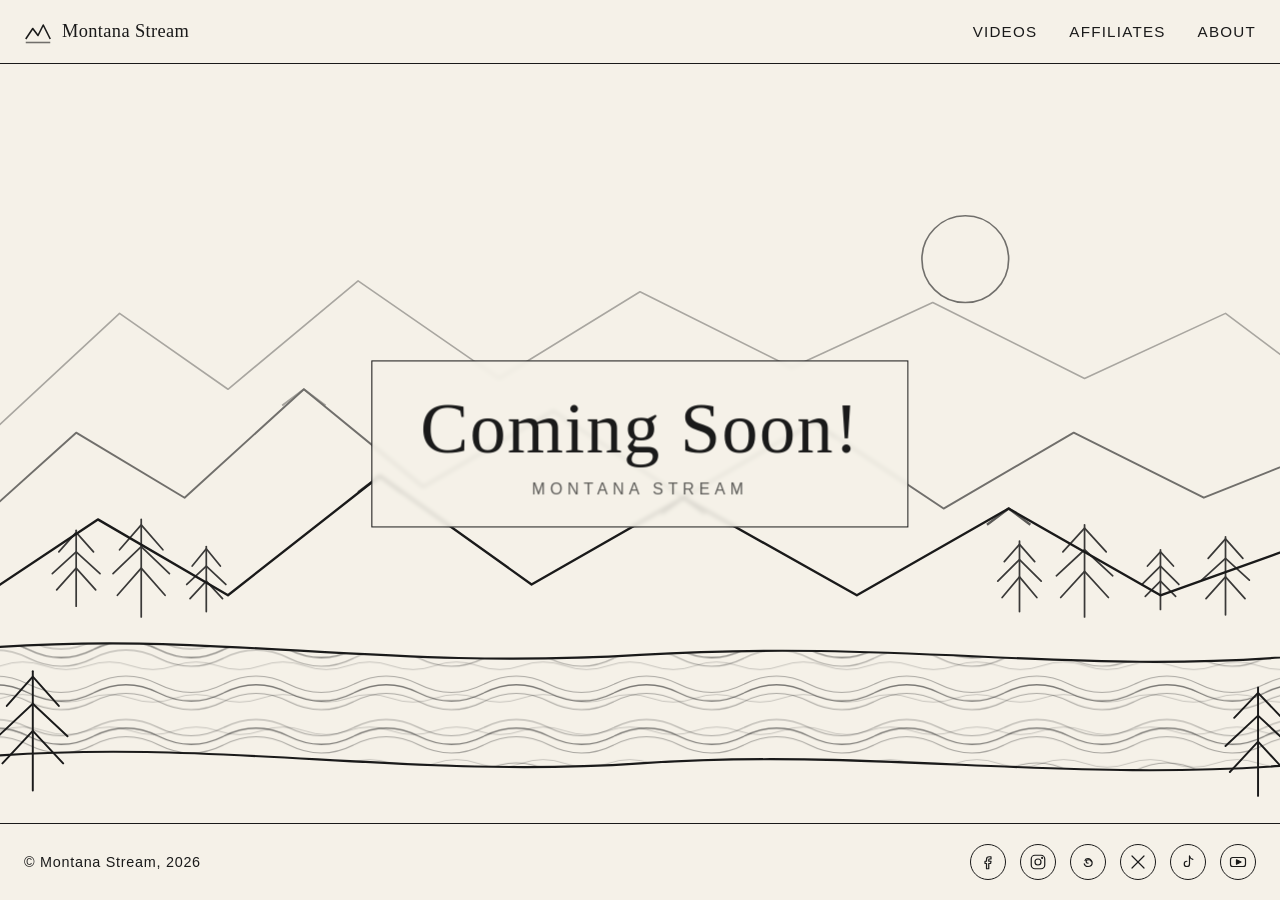
<file: index.html>
<!DOCTYPE html>
<html lang="en">
<head>
  <link rel="icon" href="/images/favicon.ico"/>
  <meta charset="UTF-8" />
  <meta name="viewport" content="width=device-width, initial-scale=1.0" />
  <title>Montana Stream</title>
  <link rel="stylesheet" href="css/style.css" />
</head>
<body>
  <!-- Global header gets injected here -->
  <div id="site-header"></div>

  <main class="hero">
    <!-- Wireframe scene: mountains, pines, animated river -->
    <svg class="scene" viewBox="0 0 1200 700" preserveAspectRatio="xMidYMid slice" aria-hidden="true">
      <defs>
        <!-- Animated river pattern -->
        <pattern id="riverFlow" x="0" y="0" width="120" height="40" patternUnits="userSpaceOnUse">
          <path d="M0,20 Q30,5 60,20 T120,20" fill="none" stroke="currentColor" stroke-width="1.2" opacity="0.55"/>
          <path d="M0,28 Q30,13 60,28 T120,28" fill="none" stroke="currentColor" stroke-width="1" opacity="0.35"/>
          <path d="M0,12 Q30,-3 60,12 T120,12" fill="none" stroke="currentColor" stroke-width="1" opacity="0.35"/>
          <animateTransform
            attributeName="patternTransform"
            type="translate"
            from="0 0"
            to="-120 0"
            dur="6s"
            repeatCount="indefinite"/>
        </pattern>

        <!-- Secondary ripple layer for depth -->
        <pattern id="riverRipple" x="0" y="0" width="80" height="30" patternUnits="userSpaceOnUse">
          <path d="M0,15 Q20,8 40,15 T80,15" fill="none" stroke="currentColor" stroke-width="0.8" opacity="0.25"/>
          <animateTransform
            attributeName="patternTransform"
            type="translate"
            from="-80 0"
            to="0 0"
            dur="9s"
            repeatCount="indefinite"/>
        </pattern>
      </defs>

      <!-- Distant back mountains -->
      <g class="mountains-back" stroke="currentColor" stroke-width="1.5" fill="none" stroke-linejoin="round">
        <polyline points="-20,360 120,230 220,300 340,200 470,290 600,210 740,280 870,220 1010,290 1140,230 1220,290"/>
      </g>

      <!-- Mid mountains -->
      <g class="mountains-mid" stroke="currentColor" stroke-width="1.8" fill="none" stroke-linejoin="round">
        <polyline points="-20,430 80,340 180,400 290,300 400,390 520,320 640,400 760,330 880,410 1000,340 1120,400 1220,360"/>
        <!-- Snow cap lines -->
        <polyline points="270,315 290,300 310,315" opacity="0.6"/>
        <polyline points="500,335 520,320 540,335" opacity="0.6"/>
        <polyline points="740,345 760,330 780,345" opacity="0.6"/>
      </g>

      <!-- Front mountains -->
      <g class="mountains-front" stroke="currentColor" stroke-width="2.2" fill="none" stroke-linejoin="round">
        <polyline points="-20,500 100,420 220,490 360,380 500,480 640,400 800,490 940,410 1080,490 1220,440"/>
        <polyline points="340,395 360,380 380,395" opacity="0.7"/>
        <polyline points="620,415 640,400 660,415" opacity="0.7"/>
        <polyline points="920,425 940,410 960,425" opacity="0.7"/>
      </g>

      <!-- River banks -->
      <g class="river-banks" stroke="currentColor" stroke-width="2" fill="none">
        <path d="M-20,540 C 200,520 350,560 600,545 C 850,530 1000,565 1220,545"/>
        <path d="M-20,640 C 200,620 380,660 600,645 C 820,630 1000,665 1220,645"/>
      </g>

      <!-- River water with animated pattern -->
      <path class="river-water"
            d="M-20,540 C 200,520 350,560 600,545 C 850,530 1000,565 1220,545
               L 1220,645 C 1000,665 820,630 600,645 C 380,660 200,620 -20,640 Z"
            fill="url(#riverFlow)" />
      <path class="river-water-ripple"
            d="M-20,540 C 200,520 350,560 600,545 C 850,530 1000,565 1220,545
               L 1220,645 C 1000,665 820,630 600,645 C 380,660 200,620 -20,640 Z"
            fill="url(#riverRipple)" />

      <!-- Pine trees: left cluster -->
      <g class="pines" stroke="currentColor" stroke-width="1.6" fill="none" stroke-linejoin="round" stroke-linecap="round">
        <!-- Tree 1 -->
        <g transform="translate(80,500)">
          <line x1="0" y1="0" x2="0" y2="-70"/>
          <polyline points="-18,-15 0,-35 18,-15"/>
          <polyline points="-22,-30 0,-50 22,-30"/>
          <polyline points="-16,-50 0,-68 16,-50"/>
        </g>
        <!-- Tree 2 -->
        <g transform="translate(140,510)">
          <line x1="0" y1="0" x2="0" y2="-90"/>
          <polyline points="-22,-20 0,-45 22,-20"/>
          <polyline points="-26,-40 0,-65 26,-40"/>
          <polyline points="-20,-62 0,-85 20,-62"/>
        </g>
        <!-- Tree 3 -->
        <g transform="translate(200,505)">
          <line x1="0" y1="0" x2="0" y2="-60"/>
          <polyline points="-15,-12 0,-28 15,-12"/>
          <polyline points="-18,-25 0,-42 18,-25"/>
          <polyline points="-13,-42 0,-58 13,-42"/>
        </g>
      </g>

      <!-- Pine trees: right cluster -->
      <g class="pines" stroke="currentColor" stroke-width="1.6" fill="none" stroke-linejoin="round" stroke-linecap="round">
        <g transform="translate(950,505)">
          <line x1="0" y1="0" x2="0" y2="-65"/>
          <polyline points="-16,-13 0,-32 16,-13"/>
          <polyline points="-20,-28 0,-48 20,-28"/>
          <polyline points="-14,-46 0,-62 14,-46"/>
        </g>
        <g transform="translate(1010,510)">
          <line x1="0" y1="0" x2="0" y2="-85"/>
          <polyline points="-22,-18 0,-42 22,-18"/>
          <polyline points="-26,-38 0,-62 26,-38"/>
          <polyline points="-20,-60 0,-82 20,-60"/>
        </g>
        <g transform="translate(1080,503)">
          <line x1="0" y1="0" x2="0" y2="-55"/>
          <polyline points="-14,-12 0,-26 14,-12"/>
          <polyline points="-17,-23 0,-40 17,-23"/>
          <polyline points="-12,-40 0,-53 12,-40"/>
        </g>
        <g transform="translate(1140,508)">
          <line x1="0" y1="0" x2="0" y2="-72"/>
          <polyline points="-18,-15 0,-35 18,-15"/>
          <polyline points="-22,-32 0,-52 22,-32"/>
          <polyline points="-16,-52 0,-70 16,-52"/>
        </g>
      </g>

      <!-- Foreground pines on the riverbank -->
      <g class="pines pines-front" stroke="currentColor" stroke-width="1.8" fill="none" stroke-linejoin="round" stroke-linecap="round">
        <g transform="translate(40,670)">
          <line x1="0" y1="0" x2="0" y2="-110"/>
          <polyline points="-28,-25 0,-55 28,-25"/>
          <polyline points="-32,-50 0,-80 32,-50"/>
          <polyline points="-24,-78 0,-105 24,-78"/>
        </g>
        <g transform="translate(1170,675)">
          <line x1="0" y1="0" x2="0" y2="-100"/>
          <polyline points="-26,-22 0,-50 26,-22"/>
          <polyline points="-30,-46 0,-74 30,-46"/>
          <polyline points="-22,-72 0,-95 22,-72"/>
        </g>
      </g>

      <!-- Sun / moon outline -->
      <circle class="sun" cx="900" cy="180" r="40" fill="none" stroke="currentColor" stroke-width="1.5" opacity="0.6"/>
    </svg>

    <!-- Centered "Coming Soon!" text -->
    <div class="coming-soon">
      <h1>Coming Soon!</h1>
      <p class="tagline">Montana Stream</p>
    </div>
  </main>

  <!-- Global footer gets injected here -->
  <div id="site-footer"></div>

  <script src="js/include.js"></script>
</body>
</html>
</file>
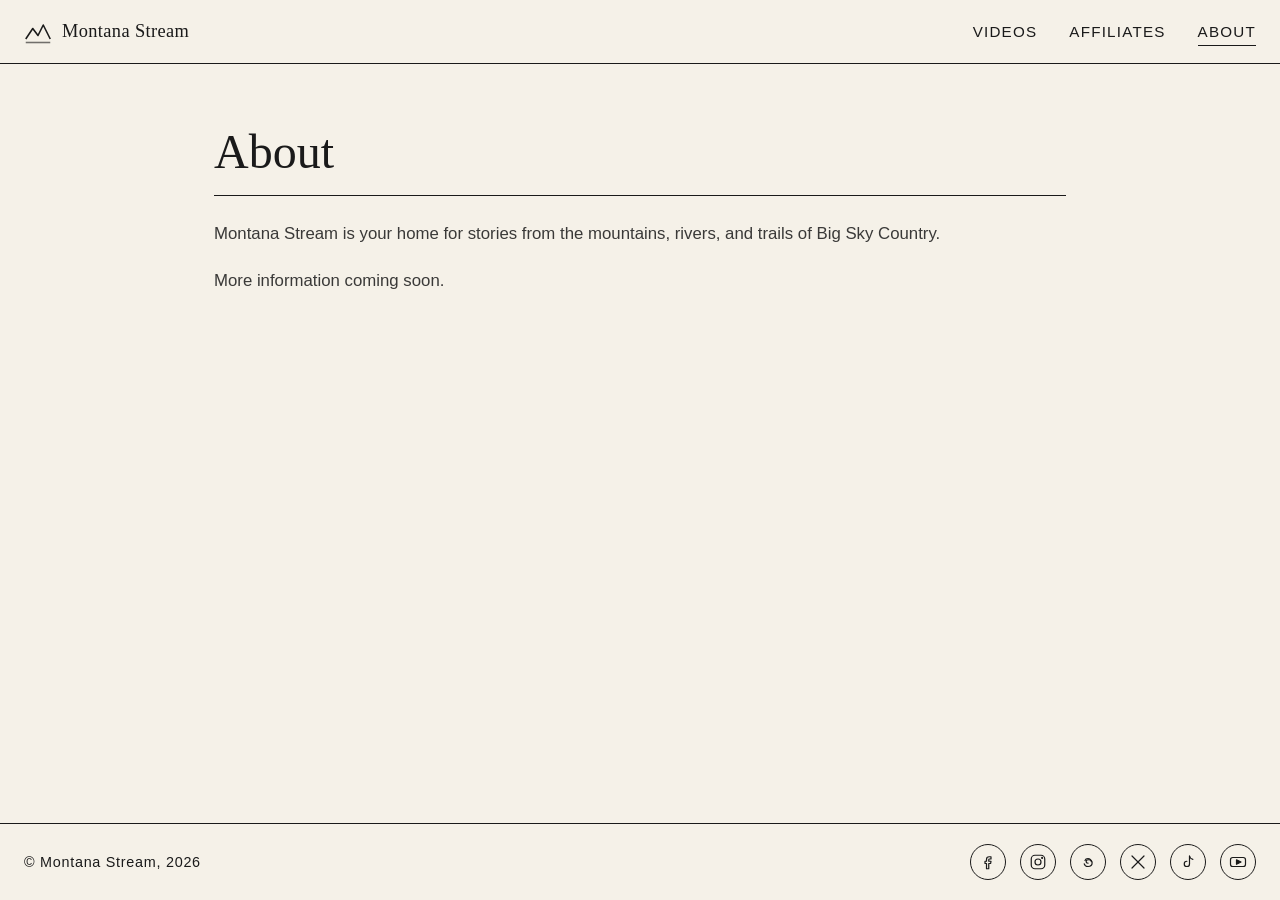
<file: about.html>
<!DOCTYPE html>
<html lang="en">
<head>
  <link rel="icon" href="../images/favicon.ico"/>
  <meta charset="UTF-8" />
  <meta name="viewport" content="width=device-width, initial-scale=1.0" />
  <title>About — Montana Stream</title>
  <link rel="stylesheet" href="css/style.css" />
</head>
<body>
  <div id="site-header"></div>

  <main class="page">
    <h1>About</h1>
    <p>Montana Stream is your home for stories from the mountains, rivers, and trails of Big Sky Country.</p>
    <p>More information coming soon.</p>
  </main>

  <div id="site-footer"></div>
  <script src="js/include.js"></script>
</body>
</html>
</file>
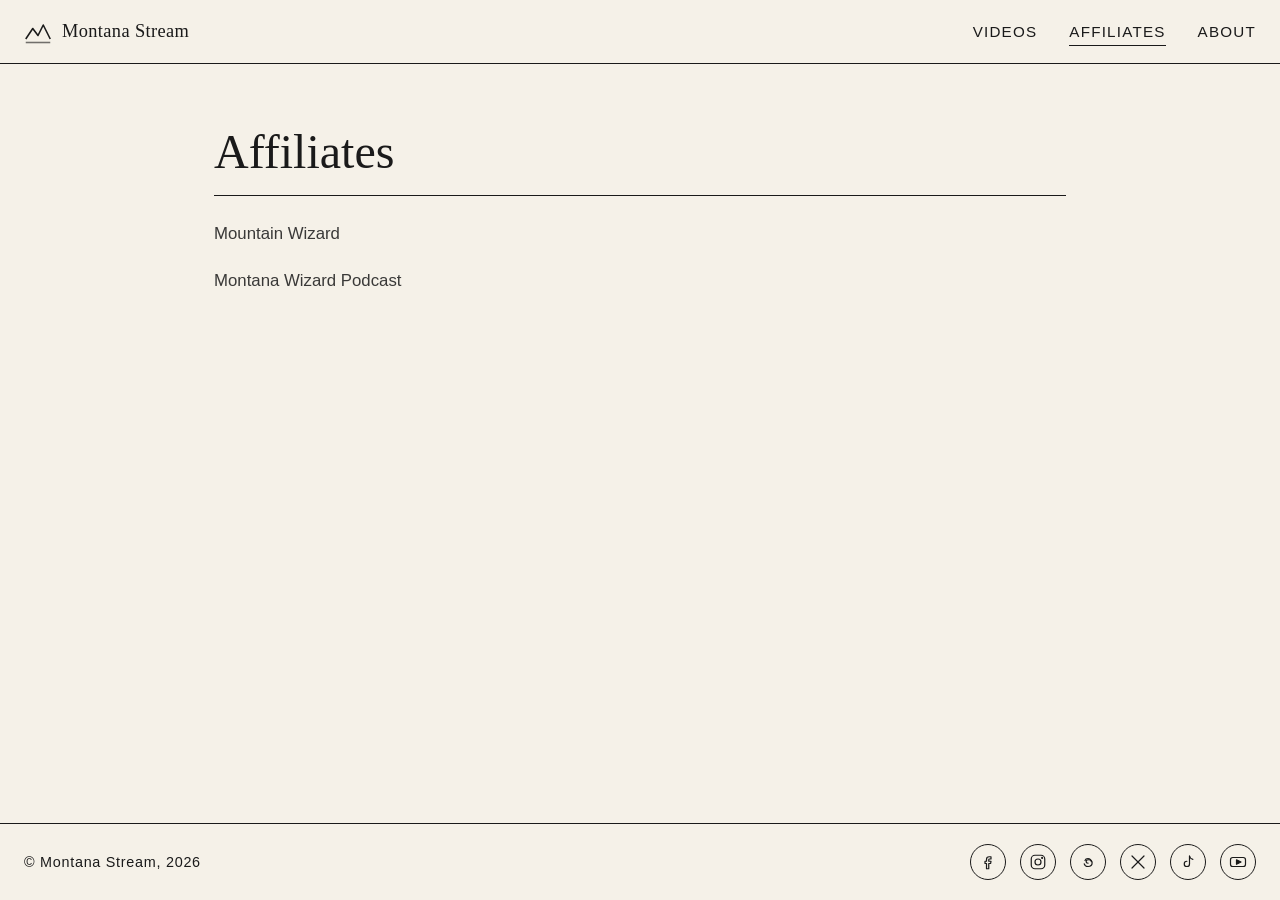
<file: affiliates.html>
<!DOCTYPE html>
<html lang="en">
<head>
  <link rel="icon" href="/images/favicon.ico"/>
  <meta charset="UTF-8" />
  <meta name="viewport" content="width=device-width, initial-scale=1.0" />
  <title>Affiliates — Montana Stream</title>
  <link rel="stylesheet" href="css/style.css" />
</head>
<body>
  <div id="site-header"></div>

  <main class="page">
  <h1>Affiliates</h1>
  <p>
    <a href="https://www.mountainwizardllc.com/">
      Mountain Wizard
    </a>
  </p>
  <p>
    <a href="https://montanawizard.com/">
      Montana Wizard Podcast
    </a>
  </p>
</main>

  <div id="site-footer"></div>
  <script src="js/include.js"></script>
</body>
</html>
</file>
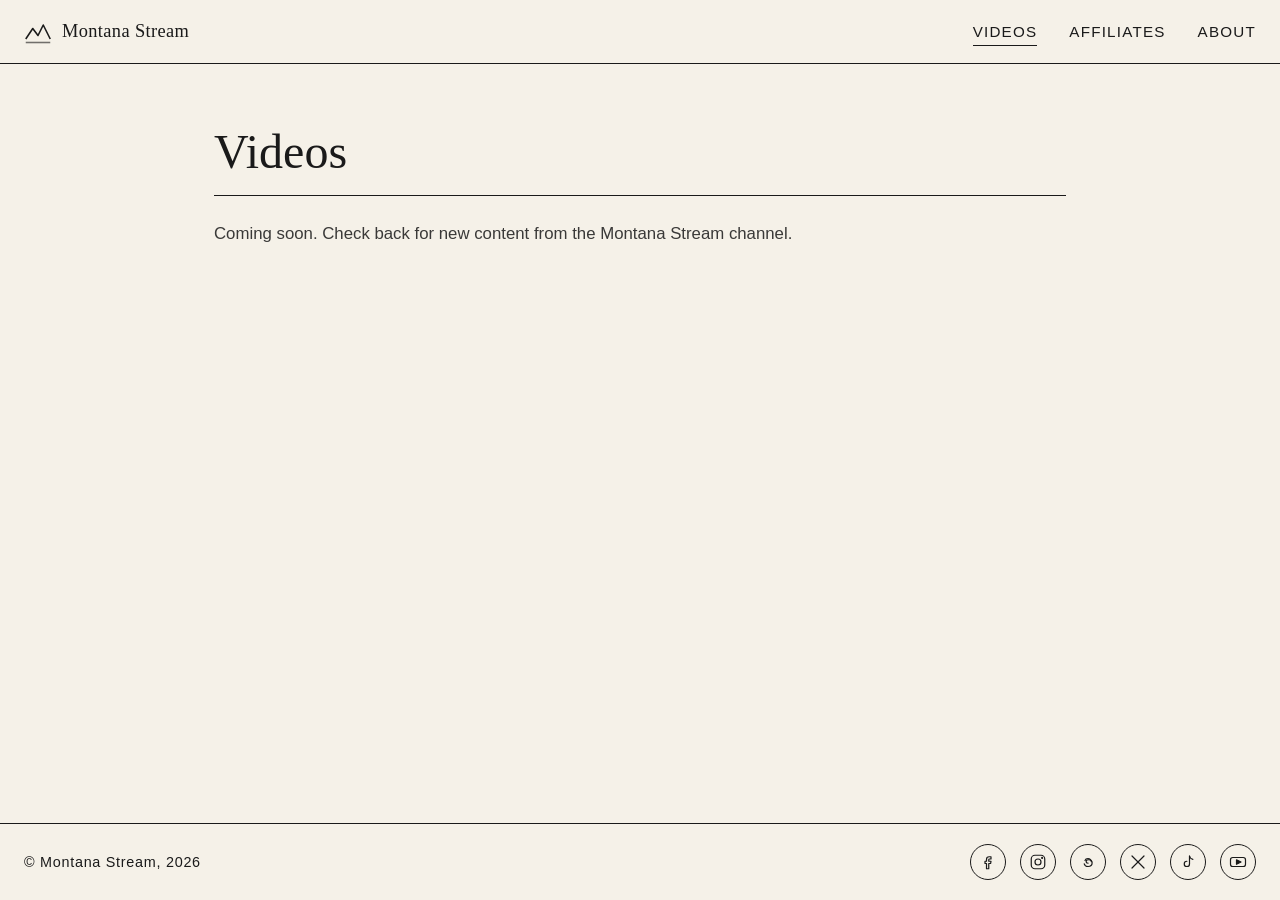
<file: videos.html>
<!DOCTYPE html>
<html lang="en">
<head>
  <link rel="icon" href="../images/favicon.ico"/>
  <meta charset="UTF-8" />
  <meta name="viewport" content="width=device-width, initial-scale=1.0" />
  <title>Videos — Montana Stream</title>
  <link rel="stylesheet" href="css/style.css" />
</head>
<body>
  <div id="site-header"></div>

  <main class="page">
    <h1>Videos</h1>
    <p>Coming soon. Check back for new content from the Montana Stream channel.</p>
  </main>

  <div id="site-footer"></div>
  <script src="js/include.js"></script>
</body>
</html>
</file>
<file: css/style.css>
/* ============================================
   Montana Stream — Wireframe / Clip-art style
   ============================================ */

:root {
  --bg: #f5f1e8;          /* warm paper */
  --ink: #1a1a1a;         /* line ink */
  --ink-soft: #2a2a2a;
  --accent: #2a2a2a;
  --header-h: 64px;
  --font-display: 'Georgia', 'Times New Roman', serif;
  --font-body: -apple-system, BlinkMacSystemFont, 'Segoe UI', Roboto, sans-serif;
}

* { box-sizing: border-box; margin: 0; padding: 0; }

html, body {
  height: 100%;
  background: var(--bg);
  color: var(--ink);
  font-family: var(--font-body);
  -webkit-font-smoothing: antialiased;
}

body {
  display: flex;
  flex-direction: column;
  min-height: 100vh;
}

a { color: inherit; text-decoration: none; }

/* ============================================
   Header
   ============================================ */
.site-header {
  position: sticky;
  top: 0;
  z-index: 100;
  background: var(--bg);
  border-bottom: 1.5px solid var(--ink);
  height: var(--header-h);
}

.header-inner {
  max-width: 1300px;
  height: 100%;
  margin: 0 auto;
  padding: 0 24px;
  display: flex;
  align-items: center;
  justify-content: space-between;
  gap: 24px;
}

.logo {
  display: flex;
  align-items: center;
  gap: 10px;
  font-family: var(--font-display);
  font-size: 1.15rem;
  letter-spacing: 0.02em;
  color: var(--ink);
}

.logo svg { display: block; }

.nav {
  display: flex;
  gap: 32px;
}

.nav a {
  position: relative;
  font-size: 0.95rem;
  letter-spacing: 0.08em;
  text-transform: uppercase;
  padding: 6px 0;
  color: var(--ink);
  transition: opacity 0.2s ease;
}

.nav a::after {
  content: '';
  position: absolute;
  left: 0;
  bottom: 0;
  width: 100%;
  height: 1px;
  background: var(--ink);
  transform: scaleX(0);
  transform-origin: right;
  transition: transform 0.3s ease;
}

.nav a:hover::after,
.nav a.active::after {
  transform: scaleX(1);
  transform-origin: left;
}

.nav-toggle {
  display: none;
  background: transparent;
  border: 1.5px solid var(--ink);
  width: 40px;
  height: 40px;
  cursor: pointer;
  flex-direction: column;
  justify-content: center;
  align-items: center;
  gap: 4px;
  padding: 0;
}

.nav-toggle span {
  display: block;
  width: 18px;
  height: 1.5px;
  background: var(--ink);
}

/* ============================================
   Hero / Scene
   ============================================ */
.hero {
  position: relative;
  flex: 1;
  width: 100%;
  overflow: hidden;
  /* fill remaining viewport between header & footer */
  min-height: calc(100vh - var(--header-h) - 80px);
}

.scene {
  position: absolute;
  inset: 0;
  width: 100%;
  height: 100%;
  color: var(--ink);
  display: block;
}

.scene .mountains-back { opacity: 0.35; }
.scene .mountains-mid  { opacity: 0.6; }
.scene .pines          { opacity: 0.85; }
.scene .pines-front    { opacity: 1; }

/* ============================================
   Coming Soon — always centered
   ============================================ */
.coming-soon {
  position: absolute;
  top: 50%;
  left: 50%;
  transform: translate(-50%, -50%);
  text-align: center;
  z-index: 2;
  padding: 28px 48px;
  background: rgba(245, 241, 232, 0.85);
  border: 1.5px solid var(--ink);
  backdrop-filter: blur(2px);
  -webkit-backdrop-filter: blur(2px);
  max-width: 90vw;
}

.coming-soon h1 {
  font-family: var(--font-display);
  font-size: clamp(2rem, 6vw, 4.5rem);
  font-weight: 400;
  letter-spacing: 0.02em;
  line-height: 1.1;
  color: var(--ink);
}

.coming-soon .tagline {
  margin-top: 12px;
  font-size: clamp(0.85rem, 1.5vw, 1rem);
  letter-spacing: 0.3em;
  text-transform: uppercase;
  opacity: 0.7;
}

/* ============================================
   Footer
   ============================================ */
.site-footer {
  border-top: 1.5px solid var(--ink);
  background: var(--bg);
  padding: 20px 0;
}

.footer-inner {
  max-width: 1300px;
  margin: 0 auto;
  padding: 0 24px;
  display: flex;
  align-items: center;
  justify-content: space-between;
  gap: 20px;
  flex-wrap: wrap;
}

.copyright {
  font-size: 0.9rem;
  letter-spacing: 0.05em;
  color: var(--ink);
}

.socials {
  display: flex;
  gap: 14px;
  list-style: none;
}

.socials a {
  display: flex;
  align-items: center;
  justify-content: center;
  width: 36px;
  height: 36px;
  border: 1.5px solid var(--ink);
  border-radius: 50%;
  color: var(--ink);
  transition: background 0.2s ease, color 0.2s ease;
}

.socials a:hover {
  background: var(--ink);
  color: var(--bg);
}

.socials svg {
  width: 18px;
  height: 18px;
  display: block;
}

/* ============================================
   Inner page content (videos/affiliates/about)
   ============================================ */
.page {
  flex: 1;
  max-width: 900px;
  margin: 0 auto;
  padding: 60px 24px;
  width: 100%;
}

.page h1 {
  font-family: var(--font-display);
  font-size: clamp(2rem, 4vw, 3rem);
  font-weight: 400;
  margin-bottom: 24px;
  border-bottom: 1.5px solid var(--ink);
  padding-bottom: 16px;
}

.page p {
  font-size: 1.05rem;
  line-height: 1.7;
  margin-bottom: 18px;
  opacity: 0.85;
}

/* ============================================
   Mobile
   ============================================ */
@media (max-width: 720px) {
  .nav-toggle { display: flex; }

  .nav {
    position: absolute;
    top: var(--header-h);
    left: 0;
    right: 0;
    background: var(--bg);
    border-bottom: 1.5px solid var(--ink);
    flex-direction: column;
    gap: 0;
    padding: 0;
    max-height: 0;
    overflow: hidden;
    transition: max-height 0.3s ease;
  }

  .nav.open {
    max-height: 300px;
  }

  .nav a {
    padding: 16px 24px;
    border-top: 1px solid rgba(0,0,0,0.1);
    width: 100%;
  }

  .nav a::after { display: none; }

  .coming-soon {
    padding: 20px 28px;
  }

  .footer-inner {
    flex-direction: column;
    text-align: center;
  }
}
</file>
